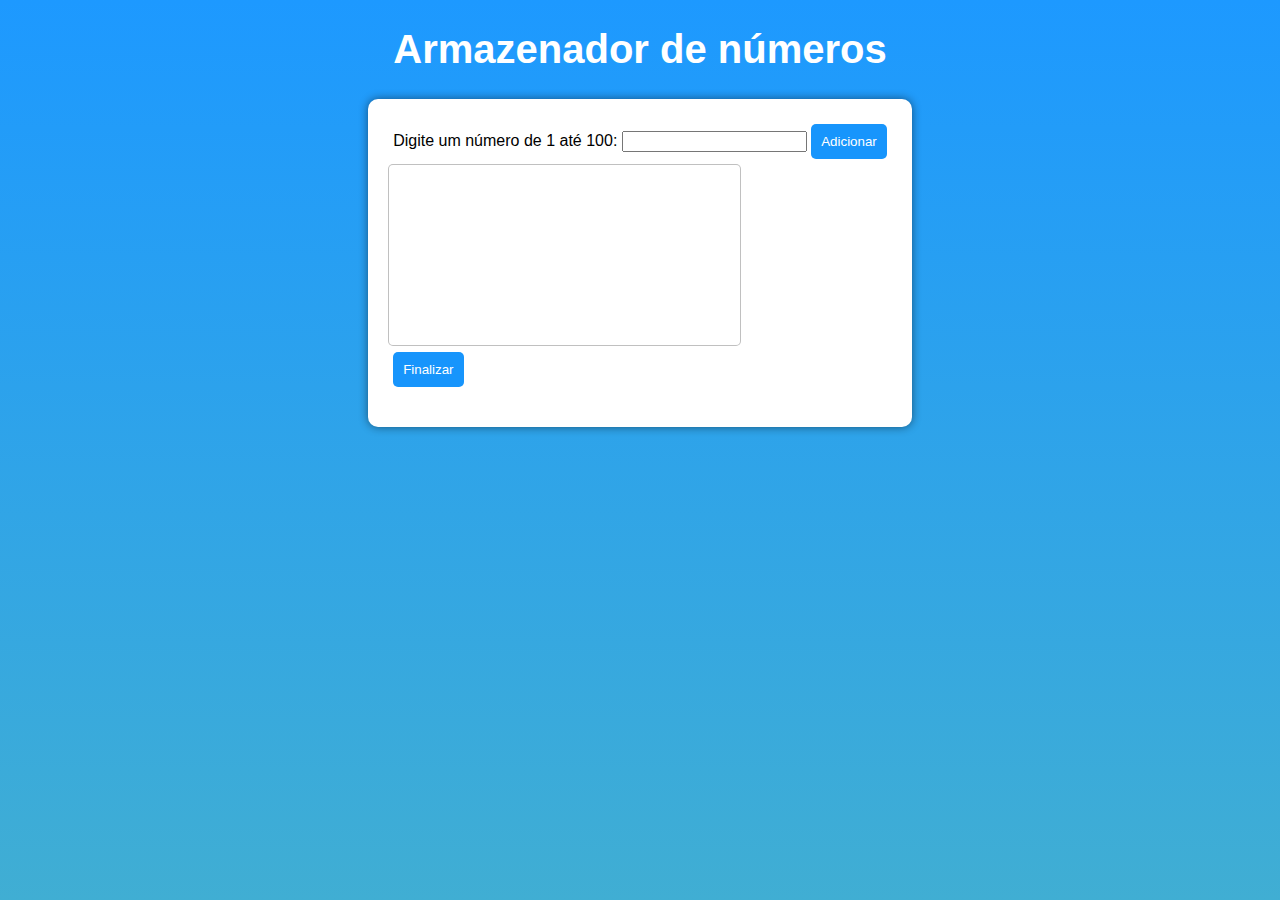
<file: exemplo1/index.html>
<!DOCTYPE html>
<html lang="pt-BR">
  <head>
    <meta charset="UTF-8" />
    <meta name="viewport" content="width=device-width, initial-scale=1.0" />
    <link rel="stylesheet" href="style.css" />
    <title>Armazém de Números</title>
  </head>
  <body>
    <header><h1>Armazenador de números</h1></header>
    <section>
      <div container-filho2>
        <p>
          Digite um número de 1 até 100:
          <input type="number" id="inum" name="numero" />
          <input type="button" id="adicionar" value="Adicionar" onclick="adicionar()" />
        </p>
      </div>
      <div id="container-filho2">
        <select name="lista" id="ilista" size="10"></select
        ><br />
        <p><input type="button" value="Finalizar" onclick="finalizar()" id="finalizar" /></p>
      </div>
      <div id="res"></div>
    </section>
    <script src="index.js"></script>
  </body>
</html>
</file>
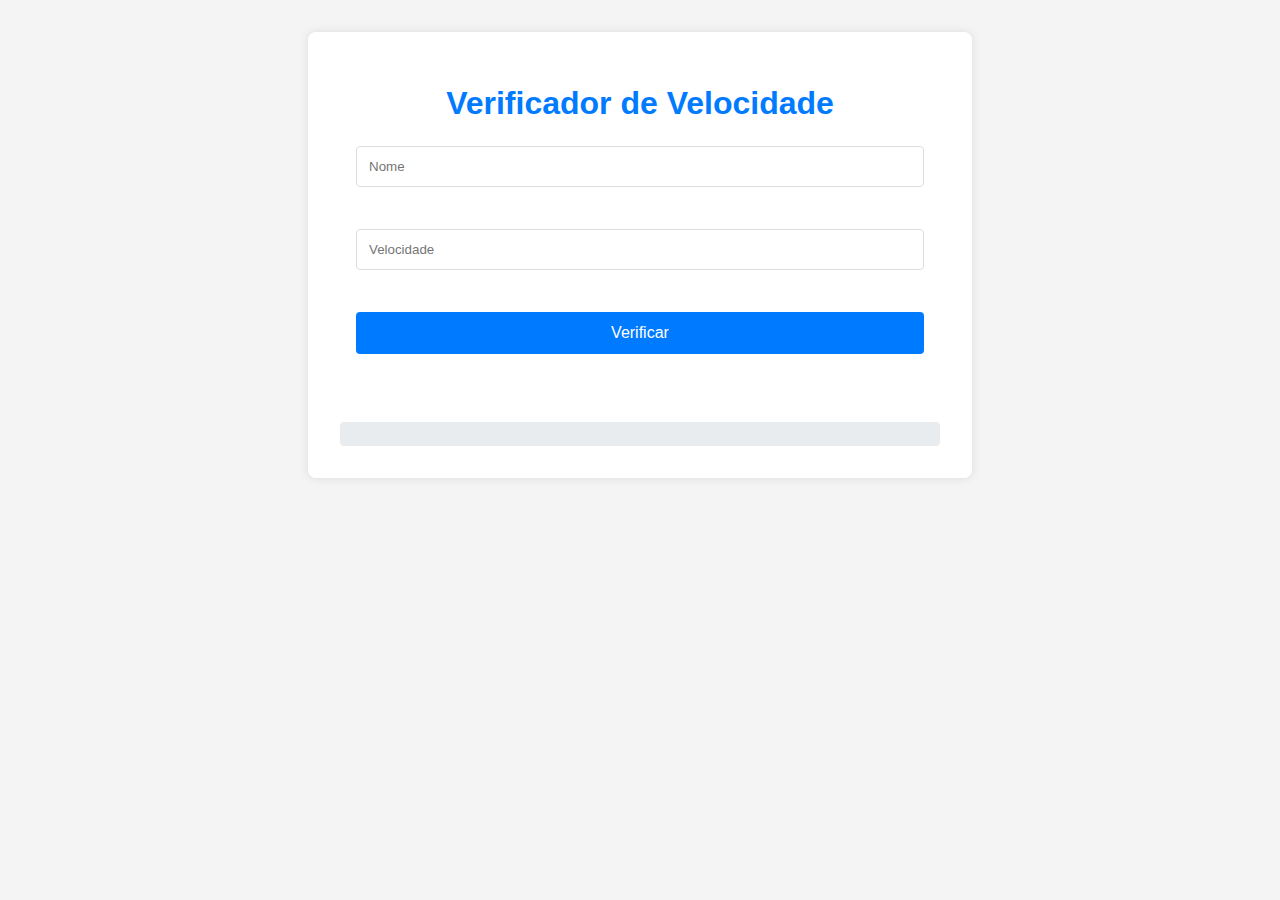
<file: exercicios/ex001/index.html>
<!DOCTYPE html>
<html lang="pt-BR">
<head>
  <meta charset="UTF-8">
  <meta name="viewport" content="width=device-width, initial-scale=1.0">
  <title>Verificador de Velocidade</title>
  <!-- Link para o arquivo CSS externo -->
  <link rel="stylesheet" href="style.css">
</head>
<body>
  <main class="container">
    <div><h1>Verificador de Velocidade</h1></div>
    <div>
      <input class="nome" type="text" placeholder="Nome">
    </div><br>
    <div>
      <input class="vel" type="number" placeholder="Velocidade">
    </div><br>
    <button class="btn">Verificar</button><br><br>
    <span class="res"></span>
  </main>
  <!-- Link para o arquivo JavaScript externo -->
  <script src="script.js"></script>
</body>
</html>
</file>
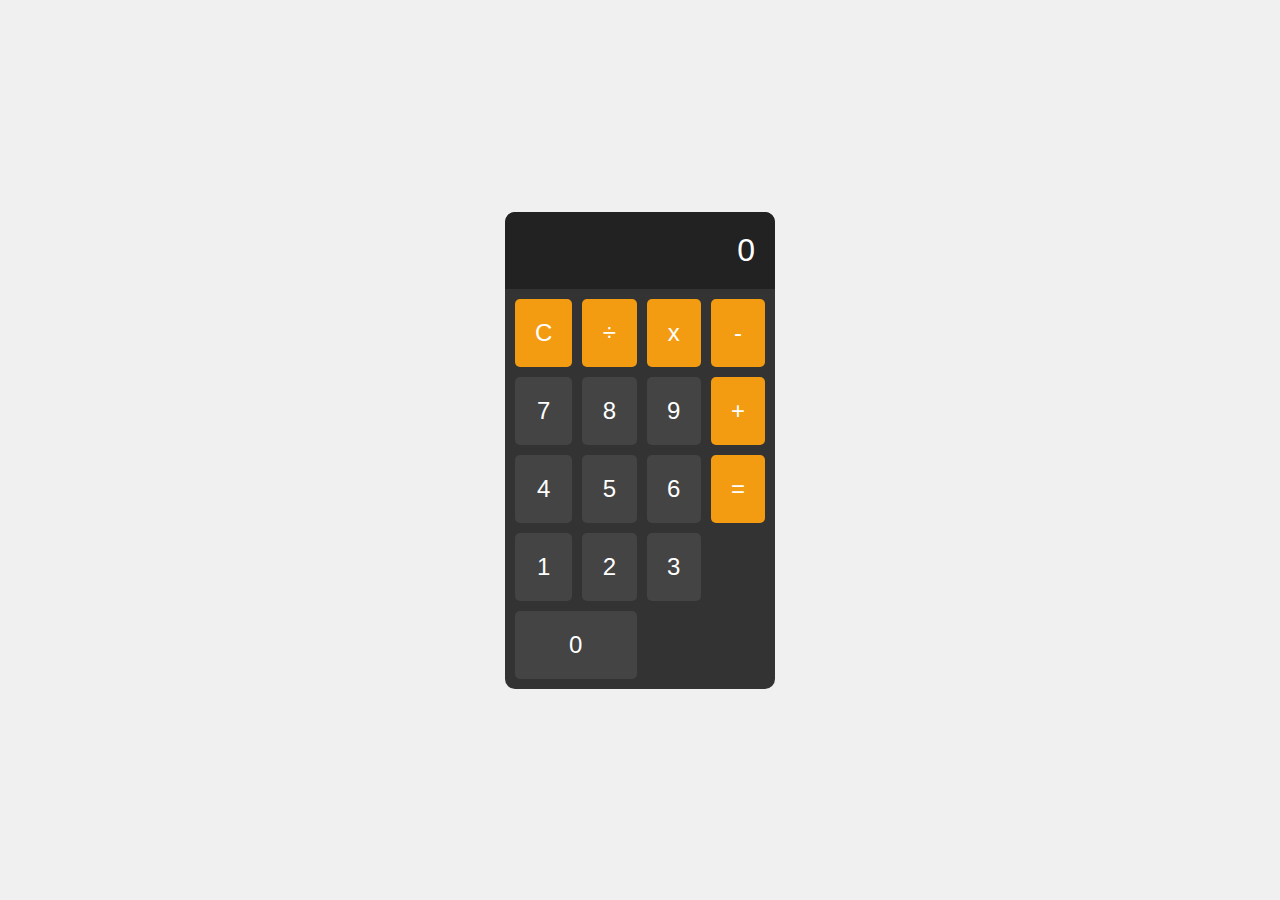
<file: project-calculator/calculator/index.html>
<!DOCTYPE html>
<html lang="pt-BR">
<head>
    <meta charset="UTF-8">
    <meta name="viewport" content="width=device-width, initial-scale=1.0">
    <title>Calculadora Simples</title>
    <link rel="stylesheet" href="styles.css">
</head>
<body>
    <div class="calculator">
        <div class="screen">0</div>
        <div class="buttons">
            <button class="btn operator" data-value="C">C</button>
            <button class="btn operator" data-value="÷">÷</button>
            <button class="btn operator" data-value="x">x</button>
            <button class="btn operator" data-value="-">-</button>
            <button class="btn number" data-value="7">7</button>
            <button class="btn number" data-value="8">8</button>
            <button class="btn number" data-value="9">9</button>
            <button class="btn operator" data-value="+">+</button>
            <button class="btn number" data-value="4">4</button>
            <button class="btn number" data-value="5">5</button>
            <button class="btn number" data-value="6">6</button>
            <button class="btn operator" data-value="=">=</button>
            <button class="btn number" data-value="1">1</button>
            <button class="btn number" data-value="2">2</button>
            <button class="btn number" data-value="3">3</button>
            <button class="btn number zero" data-value="0">0</button>
        </div>
    </div>
    <script src="script.js"></script>
</body>
</html>
</file>
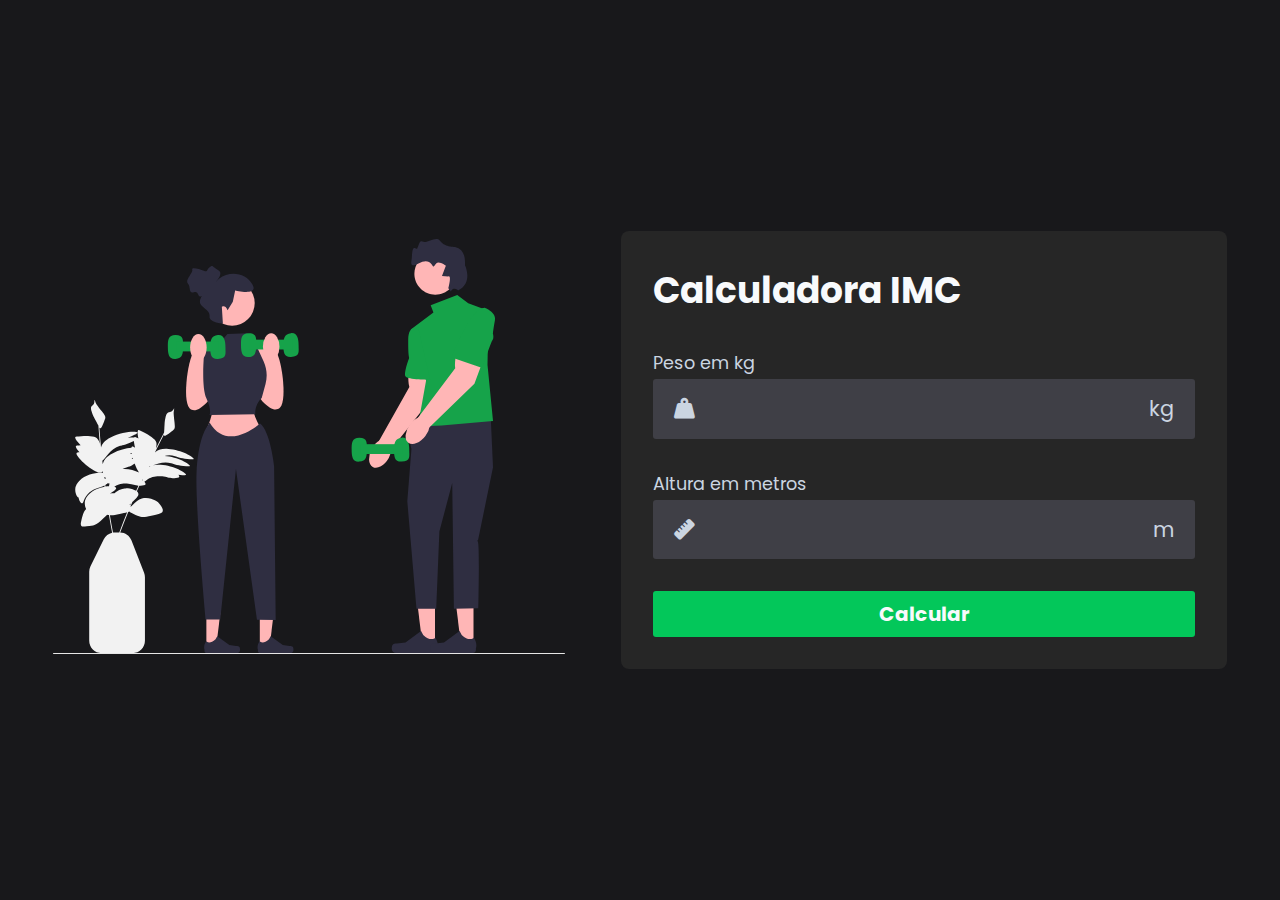
<file: project-calculator/calculatorIMC/index.html>
<!DOCTYPE html>
<html lang="pt-BR">
  <head>
    <meta charset="UTF-8" />
    <meta name="viewport" content="width=device-width, initial-scale=1.0" />
    <link
      rel="stylesheet"
      href="https://cdnjs.cloudflare.com/ajax/libs/font-awesome/6.4.0/css/all.min.css"
    />
    <link rel="stylesheet" href="styles.css" />
    <script src="script.js" defer></script>
    <title>Calculadora de IMC</title>
  </head>
  <body>
    <main id="container">
      <section id="img">
        <img src="imagens/img001.svg" alt="" />
      </section>

      <section id="calculator">
        <form id="form">
          <h1 id="title">Calculadora IMC</h1>
          <div class="input-box">
            <label for="weight">Peso em kg</label>
            <div class="input-field">
              <i class="fa-solid fa-weight-hanging"></i>
              <input type="number" id="weight" required />
              <span>kg</span>
            </div>
          </div>

          <div class="input-box">
            <label for="height">Altura em metros</label>
            <div class="input-field">
              <i class="fa-solid fa-ruler"></i>
              <input type="text" id="height" required />
              <span>m</span>
            </div>
          </div>

          <button id="calculate">Calcular</button>
        </form>

        <div id="infos" class="hidden">
          <div id="result">
            <div id="bmi">
              <span id="value"></span>
              <span>Seu IMC</span>
            </div>
            <div id="description">
              <span></span>
            </div>
          </div>

          <div id="more_info">
            <a href="https://mundoeducacao.uol.com.br/saude-bem-estar/imc.htm"
              >Mais informações sobre o IMC</a
            >
            <i class="fa-solid fa-arrow-up-right-from-square"></i>
          </div>
        </div>
      </section>
    </main>
  </body>
</html>
</file>
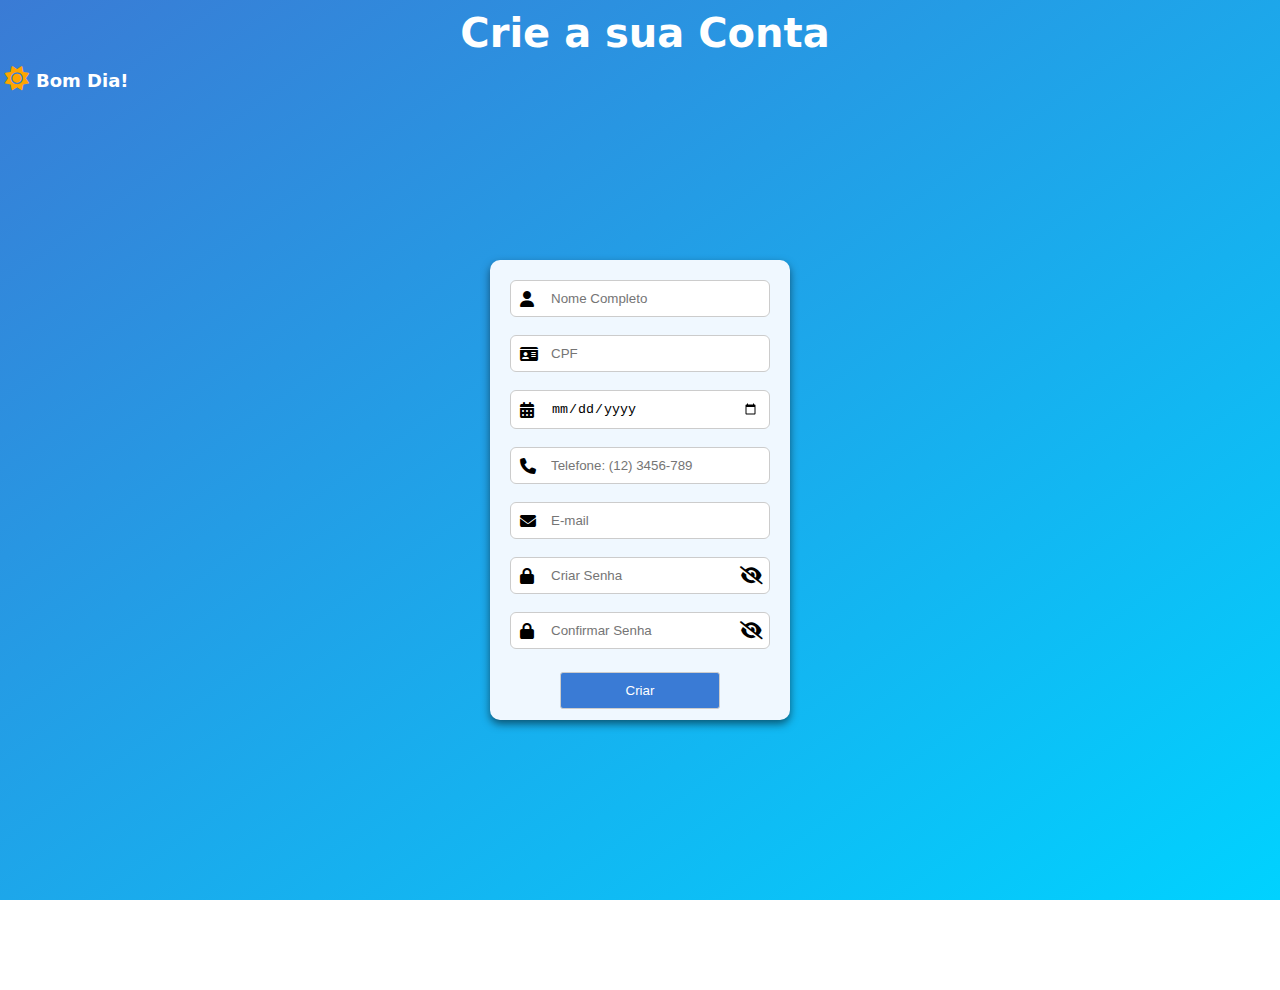
<file: project-screen/screen-login001/index.html>
<!DOCTYPE html>
<html lang="pt-BR">
  <head>
    <meta charset="UTF-8" />
    <meta name="viewport" content="width=device-width, initial-scale=1.0" />
    <title>Tela de Login</title>
    <link
      rel="stylesheet"
      href="https://cdnjs.cloudflare.com/ajax/libs/font-awesome/6.4.0/css/all.min.css"
    />
    <link rel="stylesheet" href="estilos/style.css" />
  </head>
  <body onload="horario()">
    <header>
      <h1>Crie a sua Conta</h1>
      <h2 id="hora">
        <i id="icone-hora"> <span id="msg-hora"></span></i>
      </h2>
    </header>
    <main>
      <!-- Começo do formulário -->
      <section id="login">
        <div id="formulario">
          <!-- input-container -->
          <div class="formFilho">
            <!--  form filho(input-container) -->
            <!-- Nome -->
            <i class="fa-solid fa-user"></i>
            <input
              type="text"
              name="nome"
              id="nome"
              placeholder="Nome Completo"
              required
              maxlength="100"
              autocomplete=""
              pattern="^[A-Za-zÀ-ÿ '-]+$"
              title="O nome deve conter apenas letras e espaços."
            />
          </div>
          <span id="avisoNome"></span>
          <!-- CPF -->
          <div class="formFilho">
            <i class="fa-solid fa-id-card"></i>
            <input
              type="text"
              name="cpf"
              id="cpf"
              placeholder="CPF"
              required
              minlength="11"
              maxlength="11"
              autocomplete=""
              title="Digite o CPF com 11 dígitos."
            />
          </div>
          <span id="avisoCPF"></span>
          <!-- Data de Nascimento -->
          <div class="formFilho">
            <i class="fa-solid fa-calendar-days"></i>
            <input type="date" name="data" id="data" />
          </div>
          <span id="avisoData"></span>
          <!-- Telefone -->
          <div class="formFilho">
            <i class="fa-solid fa-phone"></i>
            <input
              type="tel"
              name="telefone"
              id="telefone"
              placeholder="Telefone: (12) 3456-789"
            />
          </div>
          <span id="avisoTelefone"></span>
          <!-- E-mail -->
          <div class="formFilho">
            <i class="fa-solid fa-envelope"></i>
            <input
              type="email"
              name="email"
              id="email"
              placeholder="E-mail"
              required
              pattern="[a-z0-9._%+-]+@[a-z0-9.-]+\.[a-z]{2,}$"
              title="Digite um e-mail válido, por exemplo: exemplo@dominio.com"
            />
          </div>
          <span id="avisoEmail"></span>
          <!-- Senha -->
          <div class="formFilho">
            <i class="fa-solid fa-lock"></i>
            <input
              type="password"
              name="senha"
              id="senha"
              placeholder="Criar Senha"
              required
            />
            <i
              class="fa-solid fa-eye-slash"
              id="verSenha"
              onclick="mostrarSenha()"
            ></i>
          </div>
          <span id="avisoSenha"></span>
          <!-- Confirmar Senha -->
          <div class="formFilho">
            <i class="fa-solid fa-lock"></i>
            <input
              type="password"
              name="confirmarSenha"
              id="cSenha"
              placeholder="Confirmar Senha"
              required
            />
            <i
              class="fa-solid fa-eye-slash"
              id="vercSenha"
              onclick="senha2()"
            ></i>
          </div>
          <span id="avisoCsenha"></span>
          <span id="contaCriada"></span>
          <p class="botaop">
            <!-- Botão de Cadastro -->
            <input
              type="button"
              value="Criar"
              class="botao"
              onclick="criar()"
            />
          </p>
          <!-- Mensagem de confirmação -->
        </div>
        <!-- Fim do formulário -->
      </section>
    </main>
    <!-- Scripts -->
    <script src="scripts/script.js"></script>
  </body>
</html>
</file>
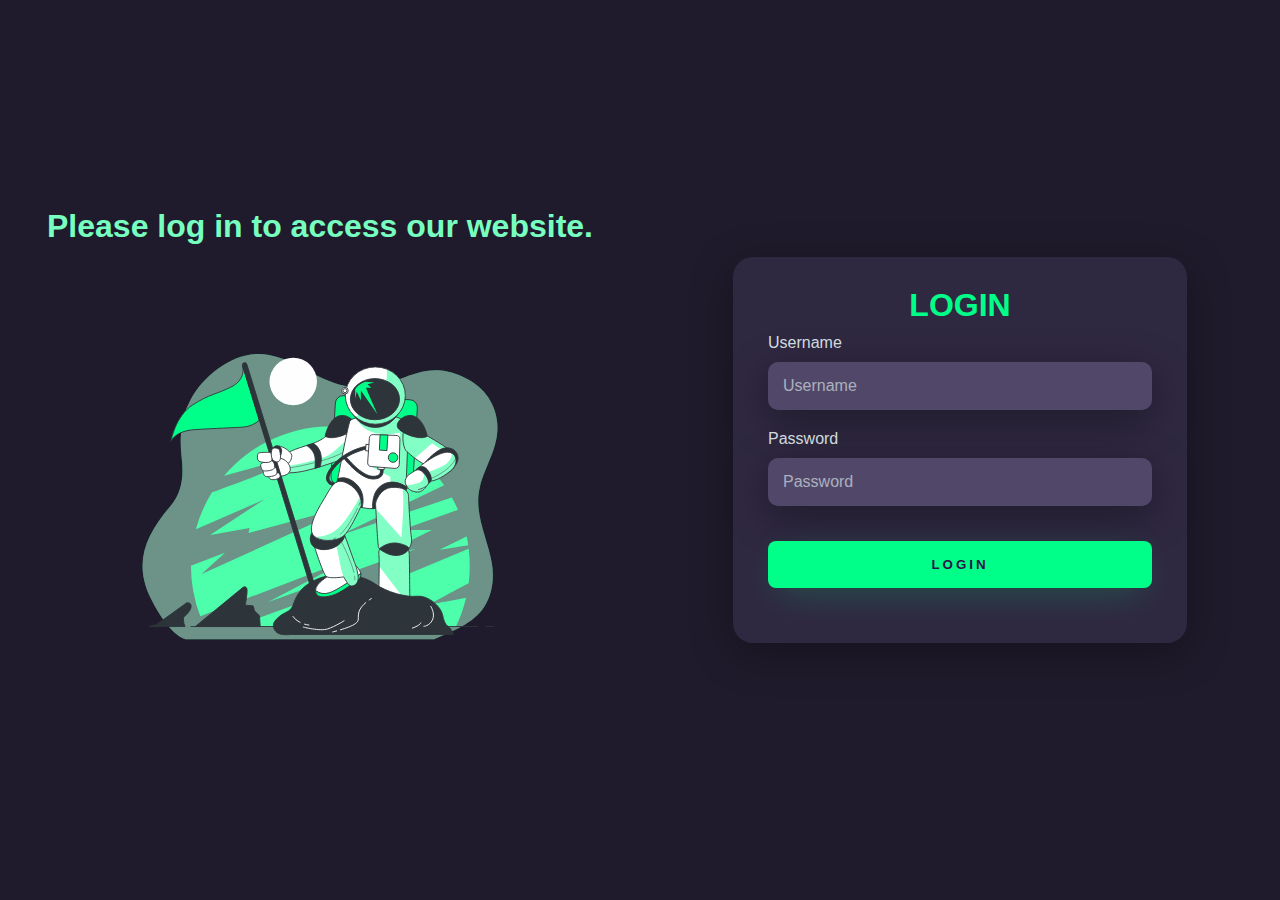
<file: project-screen/screen-login002/index.html>
<!DOCTYPE html>
<html lang="pt-BR">
<head>
    <meta charset="UTF-8" />
    <meta name="viewport" content="width=device-width, initial-scale=1.0" />
    <link rel="stylesheet" href="style.css" />
    <title>Login</title>
</head>
<body>
<div class="main-login">
    <div class="left-login">
        <h1>Please log in to access our website.</h1>
        <img src="wallpaper/astronaut.svg" alt="" class="left-login-img">
    </div>
    <div class="right-login">
        <div class="card-login">
            <h1>LOGIN</h1>
        <div class="textfield">
            <label for="user">Username</label>
            <input id="username" type="text" name="username" placeholder="Username" />
        </div>
        <div class="textfield">
            <label for="password">Password</label>
            <input id="password" type="password" minlength="8" placeholder="Password" />
        </div>
            <button class="btn-login" id="btn">Login</button>
        </div>
    </div>
</div>
    <!-- Scripts -->
  <script src="script.js"></script>
</body>
</html>
</file>
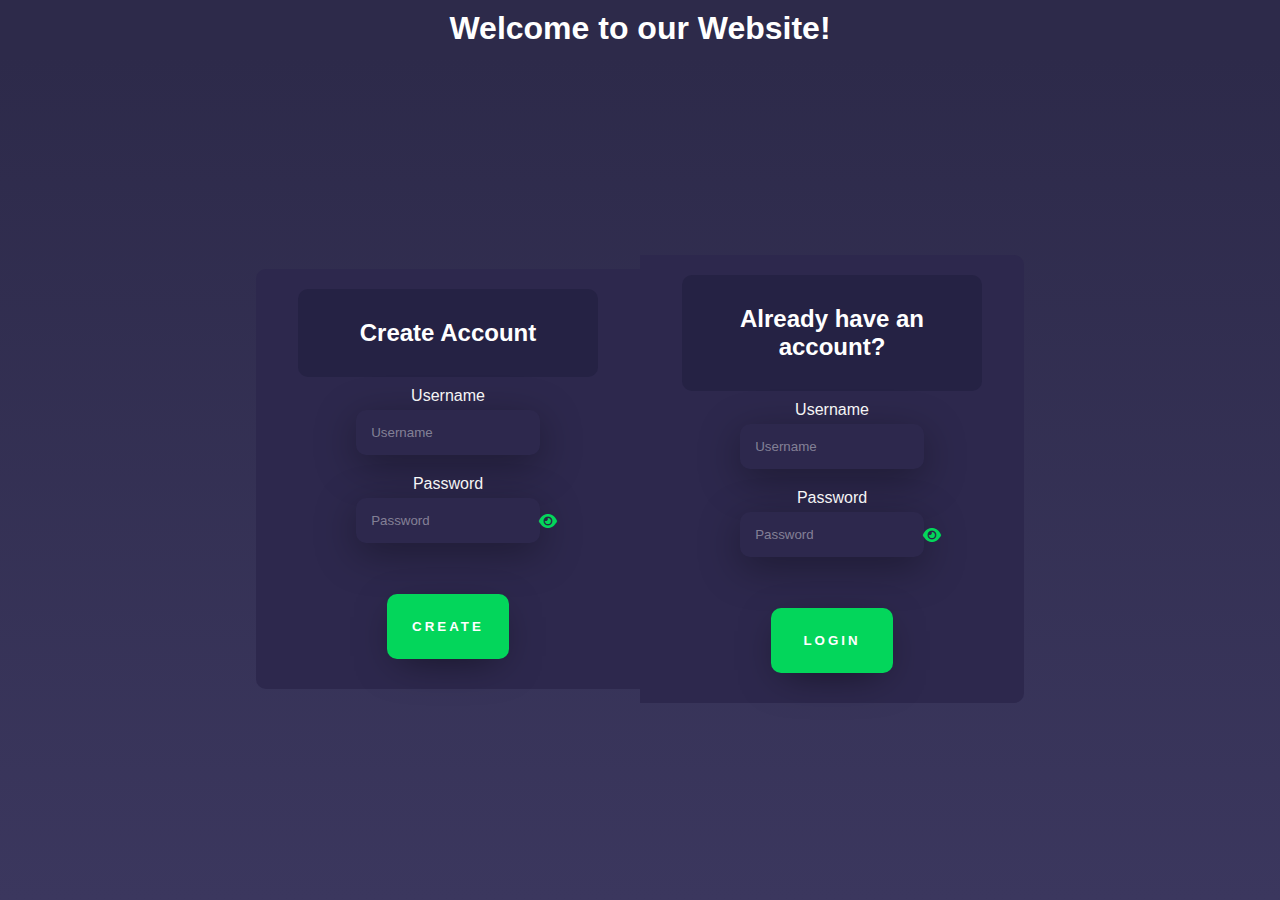
<file: project-screen/screen-login003/index.html>
<!DOCTYPE html>
<html lang="pt-BR">
<head>
  <meta charset="UTF-8">
  <meta name="viewport" content="width=device-width, initial-scale=1.0">
  <link rel="stylesheet" href="https://cdnjs.cloudflare.com/ajax/libs/font-awesome/6.0.0-beta3/css/all.min.css">
  <link rel="stylesheet" href="style.css">
  <title>Screen Login 002</title>
</head>
<body>
  <header><h1>Welcome to our Website!</h1></header>
  <div class="main-login">
    <div class="login-section">
      <div class="left-login">
        <div class="card-login">
          <h2>Create Account</h2>
        </div>
        <div class="textfield">
          <label for="username">Username</label>
          <input type="text" id="usernametxt" placeholder="Username">
        </div>
        <div class="textfield">
          <label for="password">Password</label>
          <input type="password" id="create-password" placeholder="Password" minlength="8" maxlength="16">
            <i class="fas fa-eye" id="icon-create-password" onclick="clickPassword('create-password', 'icon-create-password')"></i>
        </div>
        <div class="btn"><button class="button" 
          onclick="clickCreate()">Create</button></div>
        </div>
      </div>
      <div class="login-section">
        <div class="right-login">
          <div class="card-login">
            <h2>Already have an account?</h2>
          </div>
          <div class="textfield">
            <label for="username">Username</label>
            <input type="text" id="usernametxt2" placeholder="Username">
          </div>
          <div class="textfield">
            <label for="password">Password</label>
            <input type="password" id="login-password" placeholder="Password" minlength="8" maxlength="16">
            <i class="fas fa-eye" id="icon-login-password" onclick="clickPassword('login-password', 'icon-login-password')"></i>
          </div>
          <div class="btn"><button class="button" 
            onclick="clickLogin()">Login</button></div>
          </div>
        </div>
      </div>
      <script src="script.js"></script>
    </body>
    </html>
</file>
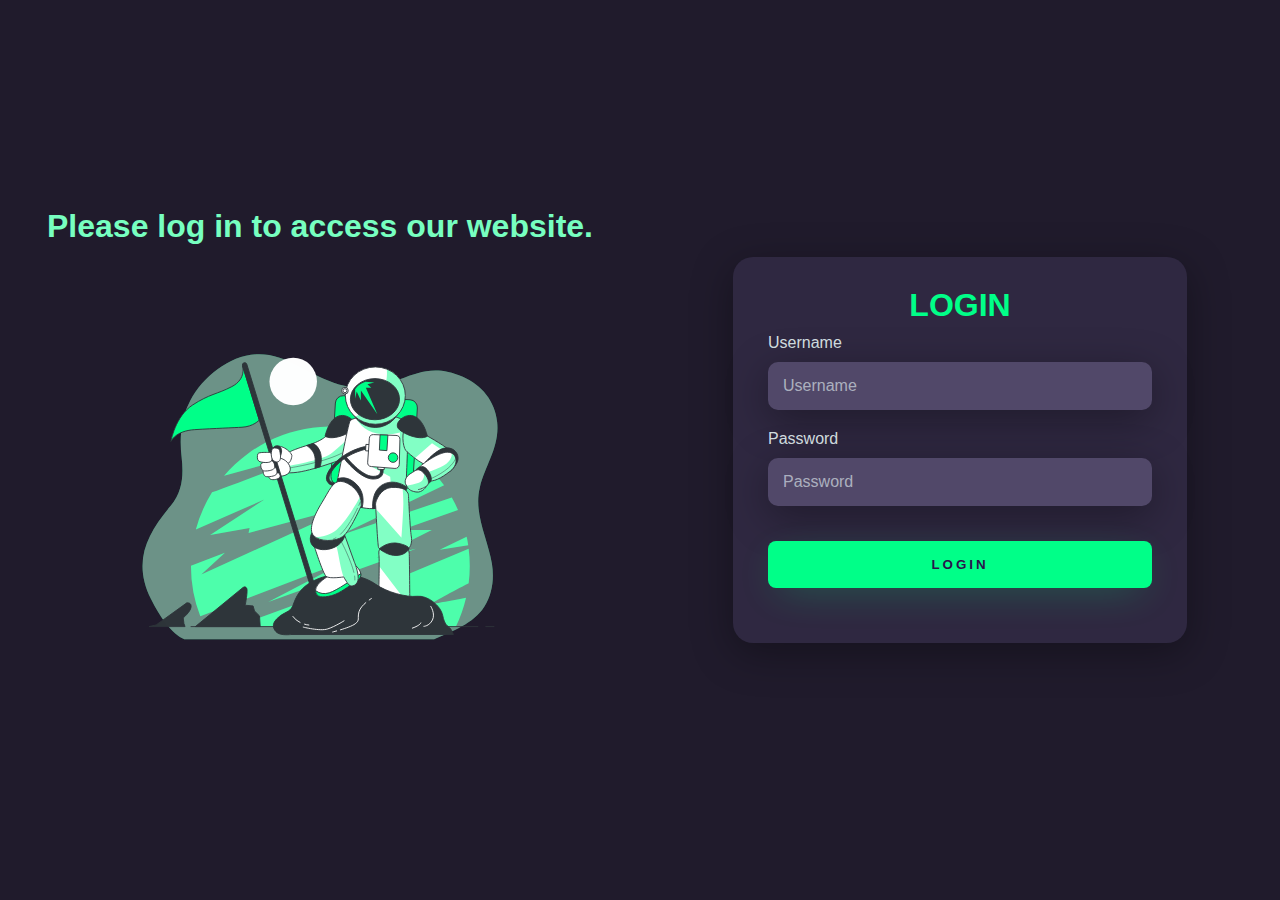
<file: projetos-tela-login/tela-login002/index.html>
<!DOCTYPE html>
<html lang="pt-BR">
<head>
    <meta charset="UTF-8" />
    <meta name="viewport" content="width=device-width, initial-scale=1.0" />
    <link rel="stylesheet" href="style.css" />
    <title>Login</title>
</head>
<body>
<div class="main-login">
    <div class="left-login">
        <h1>Please log in to access our website.</h1>
        <img src="wallpaper/astronaut.svg" alt="" class="left-login-img">
    </div>
    <div class="right-login">
        <div class="card-login">
            <h1>LOGIN</h1>
        <div class="textfield">
            <label for="user">Username</label>
            <input id="username" type="text" name="username" placeholder="Username" />
        </div>
        <div class="textfield">
            <label for="password">Password</label>
            <input type="password" minlength="8" placeholder="Password" />
        </div>
            <button class="btn-login" id="btn" onclick="login()">Login</button>
        </div>
    </div>
</div>
  <script src="index.js"></script>
</body>
</html>
</file>
<file: exemplo1/style.css>
@charset "UTF8";
header h1 {
  color: white;
  font: bold 2.5em arial
}
body {
  background: linear-gradient(to bottom, #1d99ff, #40aed3);
  display: flex;
  flex-direction: column;
  align-items: center;
  height: 100vh;
  margin: 0;
}
section {
  background-color: white;
  font: normal 1em arial;
  padding: 20px;
  border-radius: 10px;
  box-shadow: 0px 0px 10px rgba(0, 0, 0, 0.486);
}
select {
  width: 70%;
  padding: 10px;
  border-radius: 5px;
  border: 1px solid rgba(0, 0, 0, 0.247);
}
input#num {
  width: 30%;
  padding: 10px;
  border-radius: 5px;
  border: 1px solid rgba(0, 0, 0, 0.247);
}
p{
  margin: 5px;
}
#adicionar, #finalizar {
  background-color: rgb(23, 149, 252);
  color: white;
  padding: 10px;
  border: none;
  border-radius: 5px;

  transition: background-color 0.3s ease-in-out;
}

#adicionar:hover, #finalizar:hover {
  background-color: rgb(70, 171, 253);
  cursor: pointer;
}
#res {
  margin-top: 20px;
  font-size: 1.2em;
  color: rgb(51, 51, 51);
}
</file>
<file: exercicios/ex001/style.css>
/* Estilos globais */
body {
  font-family: Arial, sans-serif;
  background-color: #f4f4f4;
  color: #333;
  margin: 0;
  padding: 0;
}

/* Estilo para o container principal dentro do body */
.container {
  display: flex;
  flex-direction: column; /* Alinha os itens verticalmente */
  width: 80%;
  max-width: 600px;
  margin: 2rem auto;
  padding: 2rem;
  background-color: #fff;
  border-radius: 8px;
  box-shadow: 0 0 10px rgba(0, 0, 0, 0.1);
}

/* Alinhamento do título no container */
.container h1 {
  text-align: center;
  color: #007bff;
  margin-bottom: 1rem;
}

/* Estilo para inputs e botões dentro do container */
input,
button {
  display: block;
  width: calc(100% - 2rem);
  padding: 0.75rem;
  margin: 0.5rem auto 1rem auto;
  border: 1px solid #ddd;
  border-radius: 4px;
  box-sizing: border-box;
}

input {
    &::-webkit-inner-spin-button,
    &::-webkit-outer-spin-button {
      -webkit-appearance: none; /* Remove as setas no Chrome, Safari */
      margin: 0;
    }
  }

button {
  background-color: #007bff;
  color: #fff;
  border: none;
  font-size: 1rem;
  cursor: pointer;
  transition: background-color 0.3s;
  
  &:hover {
    background-color: #0056b3;
  }
  
  &:focus {
    outline: none;
  }
}

/* Estilo para o resultado dentro do container */
.res {
  display: block;
  margin-top: 1rem;
  padding: 0.75rem;
  background-color: #e9ecef;
  border-radius: 4px;
  color: #333;
  font-size: 1rem;
}
</file>
<file: project-calculator/calculator/styles.css>
/* styles.css */
body {
  font-family: Arial, sans-serif;
  display: flex;
  justify-content: center;
  align-items: center;
  height: 100vh;
  background-color: #f0f0f0;
  margin: 0;
}

.calculator {
  background-color: #333;
  border-radius: 10px;
  overflow: hidden;
  width: 270px;
}

.screen {
  background-color: #222;
  color: #fff;
  font-size: 2rem;
  text-align: right;
  padding: 20px;
  box-sizing: border-box;
}

.buttons {
  display: grid;
  grid-template-columns: repeat(4, 1fr);
  gap: 10px;
  padding: 10px;
}

.btn {
  background-color: #444;
  color: #fff;
  border: none;
  border-radius: 5px;
  font-size: 1.5rem;
  padding: 20px;
  cursor: pointer;
  transition: background-color 0.3s;
  display: flex;
  align-items: center;
  justify-content: center;
}

.btn:hover {
  background-color: #555;
}

.btn:active {
  background-color: #666;
}

.btn.operator {
  background-color: #f39c12;
}

.btn.operator:hover {
  background-color: #e67e22;
}

.btn.operator:active {
  background-color: #d35400;
}

.btn.zero {
  grid-column: span 2;
}
</file>
<file: project-calculator/calculatorIMC/styles.css>
@import url('https://fonts.googleapis.com/css2?family=Poppins:ital,wght@0,100;0,200;0,300;0,400;0,500;0,600;0,700;0,800;0,900;1,100;1,200;1,300;1,400;1,500;1,600;1,700;1,800;1,900&display=swap');

* {
  font-family: 'Poppins', sans-serif;
  margin: 0;
  padding: 0;
  box-sizing: border-box;
}

body {
  display: flex;
  align-items: center;
  justify-content: center;
  width: 100%;
  height: 100vh;
  background-color: #18181b;
}

#container {
  display: flex;
  align-items: center;
  gap: 3.5rem;
}

#img img {
  width: 32rem;
}

#calculator {
  display: flex;
  flex-direction: column;
  gap: 2rem;
  padding: 2rem;
  color: #f8fafc;
  background-color: #262626;
  border-radius: 8px;
}

#form {
  display: flex;
  flex-direction: column;
  gap: 2rem;
}

#title {
  font-size: 2.25rem;
  position: relative;
}

#title:after {
  position: absolute;
  content: '';
  width: 8rem;
  height: 3px;
  bottom: 0;
  left: 0;
  border-radius: 3px;
}

.input-box label {
  font-size: 1.1rem;
  color: #cbd5e1;
  font-weight: 500px;
}

.input-field {
  display: flex;
  align-items: center;
  justify-content: space-between;
  background-color: #3f3f46;
  padding: 0.3rem;
  border-radius: 3px;
  margin-top: 3px;
}

.input-field span,
.input-field i {
  color: #cbd5e1;
  font-size: 1.3rem;
  padding: 0.6rem 1rem;
}

.input-field input {
  background-color: transparent;
  border: none;
  width: 100%;
  font-size: 1.3rem;
  color: #f8fafc;
  padding: 0 0.5rem;
}

.input-field input::-webkit-outer-spin-button,
 .input-field input::-webkit-inner-spin-button {
  appearance: none;
}

.input-field input:focus {
  outline: none;
}

#calculate {
  border: none;
  font-size: 1.25rem;
  font-weight: bold;
  background-color: #03c75a;
  color: #f8fafc;
  padding: 0.5rem 0;
  border-radius: 3px;
  cursor: pointer;
}

#result {
  display: flex;
  gap: 2rem;
  align-items: center;
  border-top: 1px solid #ffffff34;
  padding: 0.75rem 0;
}

#bmi {
  display: flex;
  align-items: center;
  flex-direction: column;
  font-size: 2.25rem;
}

#bmi span:last-child {
  font-size: 0.875rem;
  color: #cbd5e1;
}

#description {
  width: 15.5rem;
}

#more_info {
  border-top: 1px solid #ffffff34;
  padding-top: 1.5rem;
}

#more_info a {
  color: #16a34e;
  text-decoration: none;
  display: flex;
  justify-content: center;
  align-items: center;
  gap: 0.6rem;
  font-size: 0.875rem;
  transition: color 0.3s ease-in-out;
}

#more_info a:hover {
  color: #cbd5e1;
}

.hidden {
  display: none;
}
</file>
<file: project-screen/screen-login001/estilos/style.css>
@charset "UTF-8";
* {
  box-sizing: border-box;
  margin: 0px;
  padding: 0px;
}

html,
body {
  background: linear-gradient(to bottom right, #3a7bd5, #00d2ff);
  height: 100vh;
  overflow: hidden; /* Impede o aparecimento de scrollbars */
}

main {
  height: 100%;
  display: flex;
  justify-content: center; /* Centraliza horizontalmente */
  align-items: center; /* Centraliza verticalmente */
  padding-bottom: 100px;
}

section {
  background-color: #f0f8ff;
  padding: 20px;
  width: 300px;
  height: 460px; /* Ajusta a altura automaticamente de acordo com o conteúdo */
  border-radius: 10px; /* Opcional: arredonda os cantos do formulário */
  box-shadow: 0 4px 8px rgba(0, 0, 0, 0.521); /* Opcional: adiciona uma sombra ao redor do formulário */
}

#msg-hora {
  color: white;
  font-size: 18px;
  font-family: system-ui, -apple-system, BlinkMacSystemFont, "Segoe UI", Roboto,
    Oxygen, Ubuntu, Cantarell, "Open Sans", "Helvetica Neue", sans-serif;
}

h2 > i#icone-hora {
  font-size: 24px;
  vertical-align: middle;
  color: #ffa500;
  padding-left: 5px;
}

h1 {
  color: rgb(255, 255, 255);
  text-align: center;
  font-size: 2.5em;
  font: bolder;
  font-family: system-ui, -apple-system, BlinkMacSystemFont, "Segoe UI", Roboto,
    Oxygen, Ubuntu, Cantarell, "Open Sans", "Helvetica Neue", sans-serif;
  padding-top: 10px;
  padding-left: 10px;
  padding-bottom: 10px;
}

#hora {
  display: flex;
  align-items: center;
}

#icone-hora {
  margin-right: 10px;
  font-size: 1.5em;
}

input {
  width: 100%;
  max-width: 260px;
  padding: 10px 10px 10px 40px; /* Adiciona padding à esquerda para acomodar o ícone */
  border: 1px solid #ccc;
  border-radius: 6px;
  box-sizing: border-box;
  outline: 0/*  */;
}

input:hover {
  background-color: #00d2ff;
}

span {
  font-family: Arial, Helvetica, sans-serif;
  color: red;
  font-weight: bolder;
  font-size: 0.7em;
  padding: 1px;
}

strong {
  padding-left: 9px;
  padding-bottom: 6px;
}

p.botaop {
  text-align: center;
  padding-top: 5px;
  padding-left: 50px;
  padding-right: 50px;
}

.botao {
  border-radius: 3px;
  background-color: #3a7bd5;
  color: white;
  cursor: pointer;
  display: inline-block;
  text-decoration: none;
  padding: 10px 10px;
}

.botao:hover {
  background-color: #2ecc71;
}

.formulario,
.formFilho {
  text-align: center;
  position: relative; /* Necessário para que o ícone seja posicionado relativamente ao seu contêiner */
}

.formFilho i {
  position: absolute;
  top: 50%;
  left: 10px; /* Posição do ícone à esquerda */
  transform: translateY(-50%);
  color: #000000;
}

.formFilho input[type="password"] {
  width: 100%;
  max-width: 260px;
  padding: 10px 40px 10px 40px; /* Ajusta o padding para criar espaço à direita para o ícone */
  padding-right: 40px;
  border: 1px solid #ccc;
  border-radius: 6px;
  box-sizing: border-box;
}

i#verSenha, i#vercSenha {
  font-size: 18px;
  vertical-align: middle;
  margin-left: 220px;
  cursor: pointer;
}

#contaCriada {
  color: green;
}
</file>
<file: project-screen/screen-login002/style.css>
@charset "UTF-8";
@import url('https://fonts.googleapis.com/css2?family=Inter:ital,opsz,wght@0,14..32,100..900;1,14..32,100..900&display=swap');
 
body {
  margin: 0;
  font-family: 'Noto Sans', sans-serif;
}

.main-login {
  background-color: #201b2c;

  display: flex;
  justify-content: center;
  align-items: center;

  width: 100vw;
  height: 100vh;
}

.left-login {
  display: flex;
  justify-content: center;
  align-items: center;
  flex-direction: column;

  width: 50vw;
  height: 100vh;
}

.left-login > h1 {
  color: #77ffc0; 

}

.left-login-img {
  width: 35vw;
}

.right-login {
  display: flex;
  justify-content: center;
  align-items: center;

  width: 50vw;
  height: 100vh;
}

.card-login {
  background: #2f2841;
  padding: 30px 35px;
  border-radius: 20px;
  box-shadow: 0px 10px 40px #00000056;

  display: flex;
  justify-content: center;
  align-items: center;
  flex-direction: column;

  width: 60%;
}

.card-login > h1 {
  color: #00ff88;
  margin: 0;
  font-weight: 800;
}

.textfield {
  margin: 10px 0px;

  display: flex;
  flex-direction: column;
  align-items: flex-start;
  justify-content: center;

  width: 100%;
}

.textfield > input {
  background-color: #514869;
  color: #f0ffffde;
  font-size: 12pt;
  padding: 15px;
  border: none;
  border-radius: 10px;
  box-shadow: 0px 10px 40px #00000056;
  box-sizing: border-box;
  outline: none;

  width: 100%;
}

.textfield > label {
  color: #f0ffffde;
  margin-bottom: 10px;
}

.textfield > input::placeholder {
  color: #f0ffff94;
}

.btn-login {
  background: #00ff88;
  color: #2b134b;
  padding: 16px 0px;
  margin: 25px;
  border: none;
  border-radius: 8px;
  font-weight: 800;
  box-shadow: 0px 10px 40px -12px #00ff8052;
  
  outline: none;
  text-transform: uppercase;
  letter-spacing: 3px;
  cursor: pointer;

  width: 100%;
}
</file>
<file: project-screen/screen-login003/style.css>
@import url('https://fonts.googleapis.com/css2?family=Inter:ital,opsz,wght@0,14..32,100..900;1,14..32,100..900&display=swap');

h1 {
  color: white;
  font-size: 2em;
  text-align: center;
  margin: 0;
  padding: 10px 0px;
}

body {
  background-color: #2D2A4A;
  margin: 0;
  width: 100vw;
  height: 100vh;
  display: flex;
  box-sizing: border-box;
  justify-content: center;
  flex-direction: column;
  align-items: center;
  font-family: 'Noto Sans', sans-serif;
}

.main-login {
  background: linear-gradient(to bottom, #2D2A4A, #3B375E);
  display: flex;
  justify-content: center;
  align-items: center;

  width: 100vw;
  height: 100vh;
  flex: 1;
}

.left-login {
  background-color: #2d284d;
  padding-top: 10px;
  padding-bottom: 5px;
  display: flex;
  justify-content: center;
  align-items: center;
  flex-direction: column;
  border-radius: 10px 0px 0px 10px;
  box-shadow: #0000005b;
  width: 30vw;
}

.right-login {
  background-color: #2d284d;
  padding-top: 10px;
  padding-bottom: 5px;
  display: flex;
  justify-content: center;
  align-items: center;
  flex-direction: column;
  border-radius: 0px 10px 10px 0px;
  box-shadow: #0000005b;

  width: 30vw;
}

.card-login {
  background-color: #252244;
  padding: 30px 35px;
  margin-top: 10px;
  border-radius: 10px;
  box-shadow: #00000056;
  
  display: flex;
  justify-content: center;
  align-items: center;
  flex-direction: column;

  width: 60%;
}

.card-login > h2 {
  color: white;
  text-align: center;
  font-weight: bolder;
  margin: 0;
}

.textfield {
  padding: 10px 0px;
  display: flex;
  justify-content: center;
  flex-direction: column;
  align-items: center;

  width: 100%;
}

.textfield > input {
  background-color: #2d284d;
  color: white;
  font-size: 10pt;
  padding: 15px;
  border: none;
  border-radius: 10px;
  box-shadow: 0px 10px 40px #00000056;
  outline: none;
  width: 40%;
}

input::placeholder {
  color: #ffffff6b;
}

label {
  margin-bottom: 5px;
  color: white;
}

i {
  color: #03d65b;
  position: relative;
  cursor: pointer;
  top: -30px;
  right: -100px;

}

.btn {
  display: flex;
  justify-content: center;
  align-items: center;
  width: 80%;
}

.button {
  background-color: #03d65b;
  box-shadow: #03d65b;
  color: white;
  padding: 25px;
  margin: 25px;
  width: 40%;
  border: none;
  outline: none;
  font-weight: 800;
  border-radius: 10px;
  text-transform: uppercase;
  letter-spacing: 3px;
  cursor: pointer;
  box-shadow: 0px 10px 40px -12px rgba(0, 0, 0, 0.56);
  transition: transform 0.3s ease, box-shadow 0.3s ease;
}

.button:hover {
  font-weight: 800;
  border: none;
  outline: none;
  text-transform: uppercase;
  letter-spacing: 3px;
  background-color: #03c75a;
  transform: scale(1.05);
  box-shadow: 0px 15px 50px -10px #00000012;
}
</file>
<file: projetos-tela-login/tela-login002/style.css>
@charset "UTF-8";
@import url('https://fonts.googleapis.com/css2?family=Inter:ital,opsz,wght@0,14..32,100..900;1,14..32,100..900&display=swap');

body {
  margin: 0;
  font-family: 'Noto Sans', sans-serif;
}
.main-login {
  background-color: #201b2c;

  display: flex;
  justify-content: center;
  align-items: center;

  width: 100vw;
  height: 100vh;
}

.left-login {
  display: flex;
  justify-content: center;
  align-items: center;
  flex-direction: column;

  width: 50vw;
  height: 100vh;
}

.left-login > h1 {
  color: #77ffc0; 

}

.left-login-img {
  width: 35vw;
}

.right-login {
  display: flex;
  justify-content: center;
  align-items: center;

  width: 50vw;
  height: 100vh;
}

.card-login {
  background: #2f2841;
  border-radius: 20px;
  box-shadow: 0px 10px 40px #00000056;

  width: 60%;
  display: flex;
  justify-content: center;
  align-items: center;
  flex-direction: column;
  padding: 30px 35px;
}

.card-login > h1 {
  color: #00ff88;
  font-weight: 800;
  margin: 0;
}

.textfield {
  margin: 10px 0px;
  display: flex;
  width: 100%;
  flex-direction: column;
  align-items: flex-start;
  justify-content: center;
}

.textfield > input {
  background-color: #514869;
  color: #f0ffffde;
  font-size: 12pt;
  padding: 15px;
  width: 100%;
  border: none;
  border-radius: 10px;
  box-shadow: 0px 10px 40px #00000056;
  box-sizing: border-box;
  outline: none;
}

.textfield > label {
  color: #f0ffffde;
  margin-bottom: 10px;
}

.textfield > input::placeholder {
  color: #f0ffff94;
}

.btn-login {
  width: 100%;
  padding: 16px 0px;
  margin: 25px;
  border: none;
  border-radius: 8px;
  outline: none;
  text-transform: uppercase;
  font-weight: 800;
  letter-spacing: 3px;
  color: #2b134b;
  background: #00ff88;
  cursor: pointer;
  box-shadow: 0px 10px 40px -12px #00ff8052;
}
</file>
